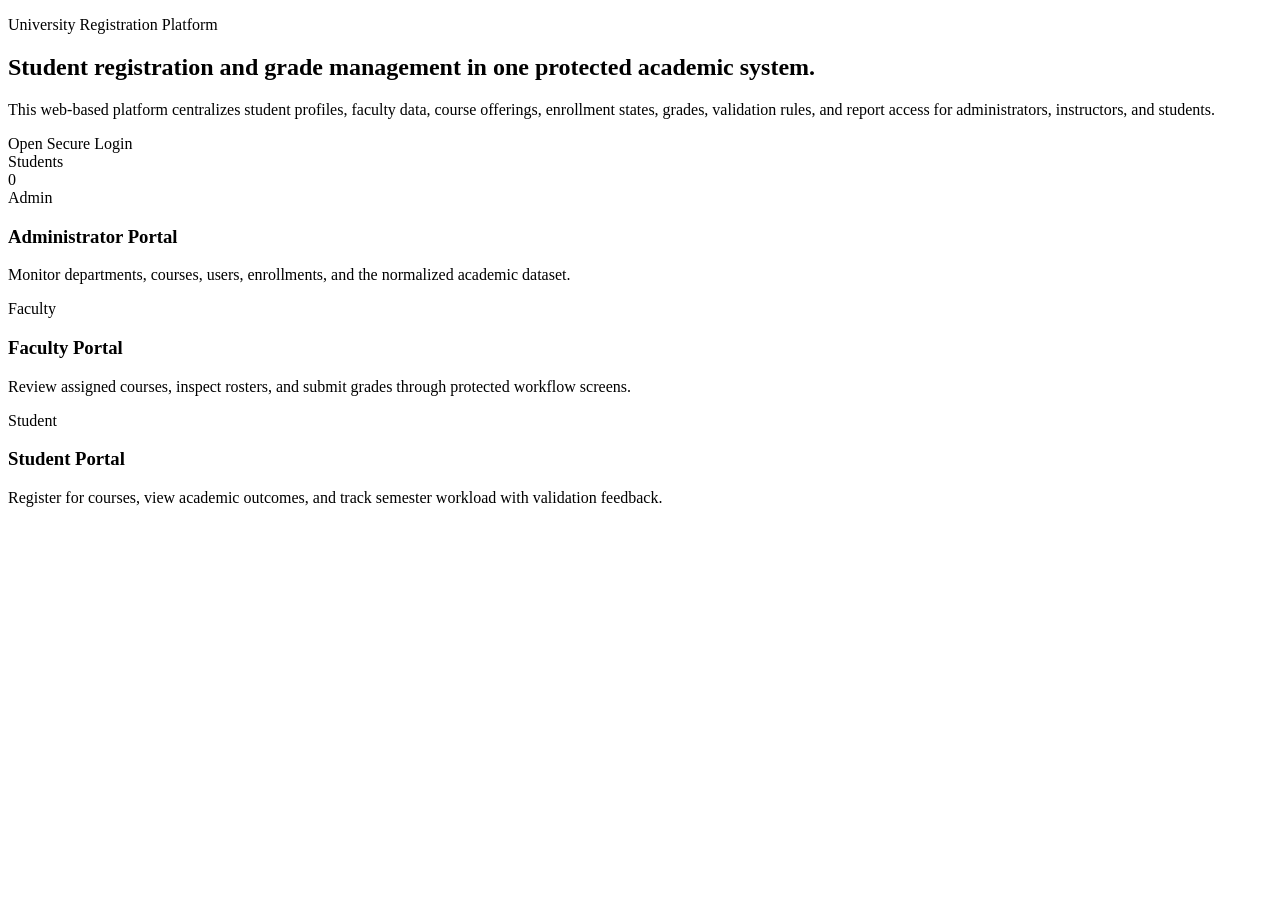
<file: src/main/resources/templates/index.html>
<!DOCTYPE html>
<html lang="en" xmlns:th="http://www.thymeleaf.org">
<head th:replace="~{layout :: head('University Academic Hub')}"></head>
<body>
<nav th:replace="~{layout :: nav}"></nav>
<main class="container py-5">
    <section class="hero-card p-5 mb-4">
        <div class="row g-4 align-items-center">
            <div class="col-lg-7">
                <p class="eyebrow mb-3">University Registration Platform</p>
                <h1 class="display-5 fw-semibold">Student registration and grade management in one protected academic system.</h1>
                <p class="lead mt-3">This web-based platform centralizes student profiles, faculty data, course offerings, enrollment states, grades, validation rules, and report access for administrators, instructors, and students.</p>
                <div class="d-flex flex-wrap gap-3 mt-4">
                    <a class="btn btn-dark btn-lg" th:href="@{/login}">Open Secure Login</a>
                </div>
            </div>
            <div class="col-lg-5">
                <div class="row g-3">
                    <div class="col-6" th:each="metric : ${metrics}">
                        <div class="stat-tile">
                            <div class="small text-secondary" th:text="${metric.key}">Students</div>
                            <div class="display-6 fw-semibold" th:text="${metric.value}">0</div>
                        </div>
                    </div>
                </div>
            </div>
        </div>
    </section>

    <section class="row g-4">
        <div class="col-md-4">
            <a class="portal-link h-100" th:href="@{/login}">
                <div class="fs-2 mb-2">Admin</div>
                <h3 class="h4">Administrator Portal</h3>
                <p>Monitor departments, courses, users, enrollments, and the normalized academic dataset.</p>
            </a>
        </div>
        <div class="col-md-4">
            <a class="portal-link h-100" th:href="@{/login}">
                <div class="fs-2 mb-2">Faculty</div>
                <h3 class="h4">Faculty Portal</h3>
                <p>Review assigned courses, inspect rosters, and submit grades through protected workflow screens.</p>
            </a>
        </div>
        <div class="col-md-4">
            <a class="portal-link h-100" th:href="@{/login}">
                <div class="fs-2 mb-2">Student</div>
                <h3 class="h4">Student Portal</h3>
                <p>Register for courses, view academic outcomes, and track semester workload with validation feedback.</p>
            </a>
        </div>
    </section>
    
</main>
</body>
</html>
</file>
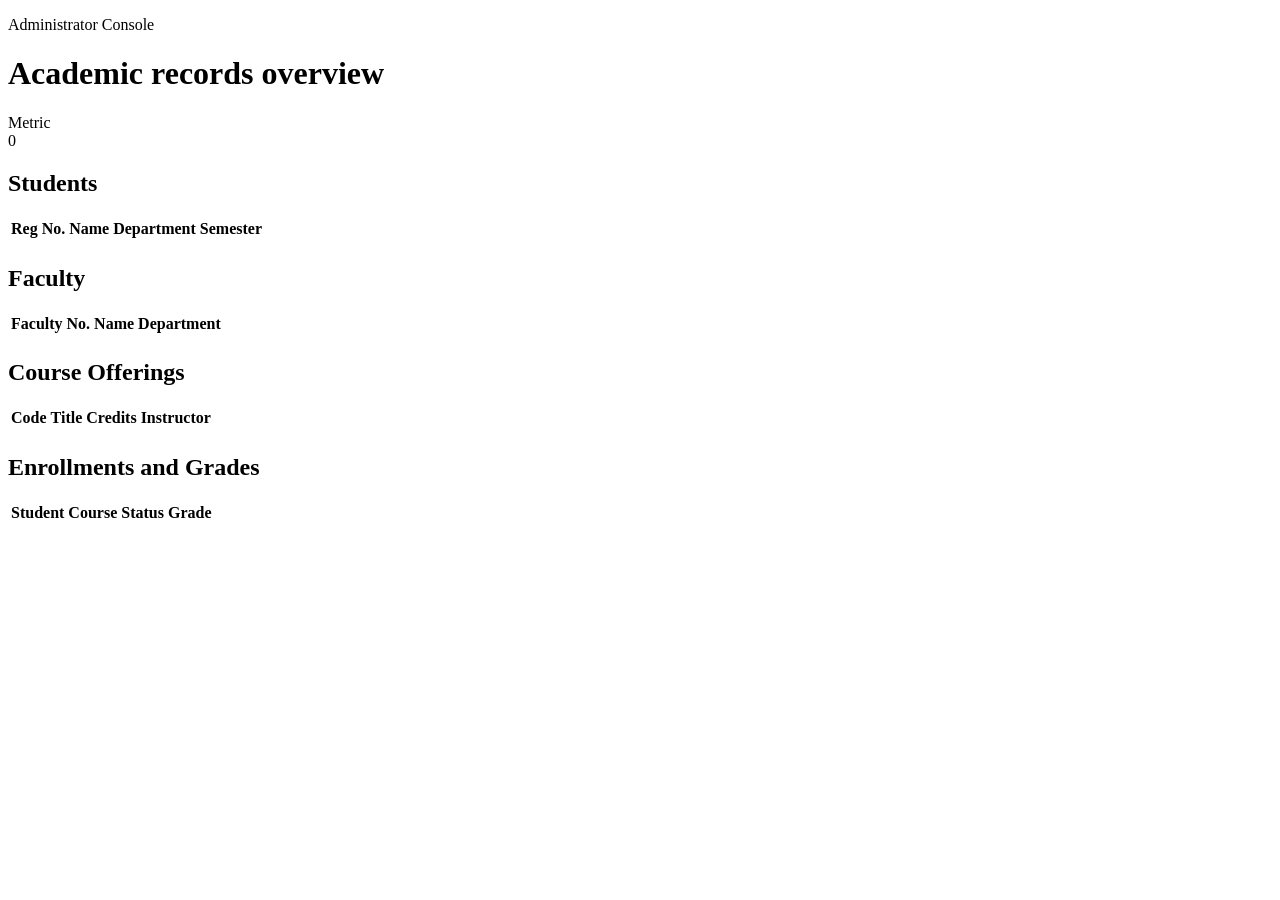
<file: src/main/resources/templates/admin-dashboard.html>
<!DOCTYPE html>
<html lang="en" xmlns:th="http://www.thymeleaf.org">
<head th:replace="~{layout :: head('Admin Dashboard')}"></head>
<body>
<nav th:replace="~{layout :: nav}"></nav>
<main class="container py-5">
    <div class="d-flex justify-content-between align-items-center mb-4">
        <div>
            <p class="eyebrow mb-2">Administrator Console</p>
            <h1 class="h2 mb-0">Academic records overview</h1>
        </div>
    </div>

    <div class="row g-3 mb-4">
        <div class="col-md-3" th:each="metric : ${metrics}">
            <div class="stat-tile h-100">
                <div class="small text-secondary" th:text="${metric.key}">Metric</div>
                <div class="display-6 fw-semibold" th:text="${metric.value}">0</div>
            </div>
        </div>
    </div>

    <div class="row g-4">
        <div class="col-lg-6">
            <div class="panel-card p-4 table-panel">
                <h2 class="h4">Students</h2>
                <table class="table">
                    <thead><tr><th>Reg No.</th><th>Name</th><th>Department</th><th>Semester</th></tr></thead>
                    <tbody>
                    <tr th:each="student : ${students}">
                        <td th:text="${student.registrationNumber}"></td>
                        <td th:text="${student.fullName}"></td>
                        <td th:text="${student.department.code}"></td>
                        <td th:text="${student.currentSemester}"></td>
                    </tr>
                    </tbody>
                </table>
            </div>
        </div>
        <div class="col-lg-6">
            <div class="panel-card p-4 table-panel">
                <h2 class="h4">Faculty</h2>
                <table class="table">
                    <thead><tr><th>Faculty No.</th><th>Name</th><th>Department</th></tr></thead>
                    <tbody>
                    <tr th:each="faculty : ${facultyMembers}">
                        <td th:text="${faculty.facultyNumber}"></td>
                        <td th:text="${faculty.fullName}"></td>
                        <td th:text="${faculty.department.code}"></td>
                    </tr>
                    </tbody>
                </table>
            </div>
        </div>
        <div class="col-lg-6">
            <div class="panel-card p-4 table-panel">
                <h2 class="h4">Course Offerings</h2>
                <table class="table">
                    <thead><tr><th>Code</th><th>Title</th><th>Credits</th><th>Instructor</th></tr></thead>
                    <tbody>
                    <tr th:each="course : ${courses}">
                        <td th:text="${course.courseCode}"></td>
                        <td th:text="${course.title}"></td>
                        <td th:text="${course.creditHours}"></td>
                        <td th:text="${course.instructor.fullName}"></td>
                    </tr>
                    </tbody>
                </table>
            </div>
        </div>
        <div class="col-lg-6">
            <div class="panel-card p-4 table-panel">
                <h2 class="h4">Enrollments and Grades</h2>
                <table class="table">
                    <thead><tr><th>Student</th><th>Course</th><th>Status</th><th>Grade</th></tr></thead>
                    <tbody>
                    <tr th:each="enrollment : ${enrollments}">
                        <td th:text="${enrollment.student.fullName}"></td>
                        <td th:text="${enrollment.course.courseCode}"></td>
                        <td th:text="${enrollment.status}"></td>
                        <td th:text="${enrollment.grade ?: '-'}"></td>
                    </tr>
                    </tbody>
                </table>
            </div>
        </div>
    </div>
</main>
</body>
</html>
</file>
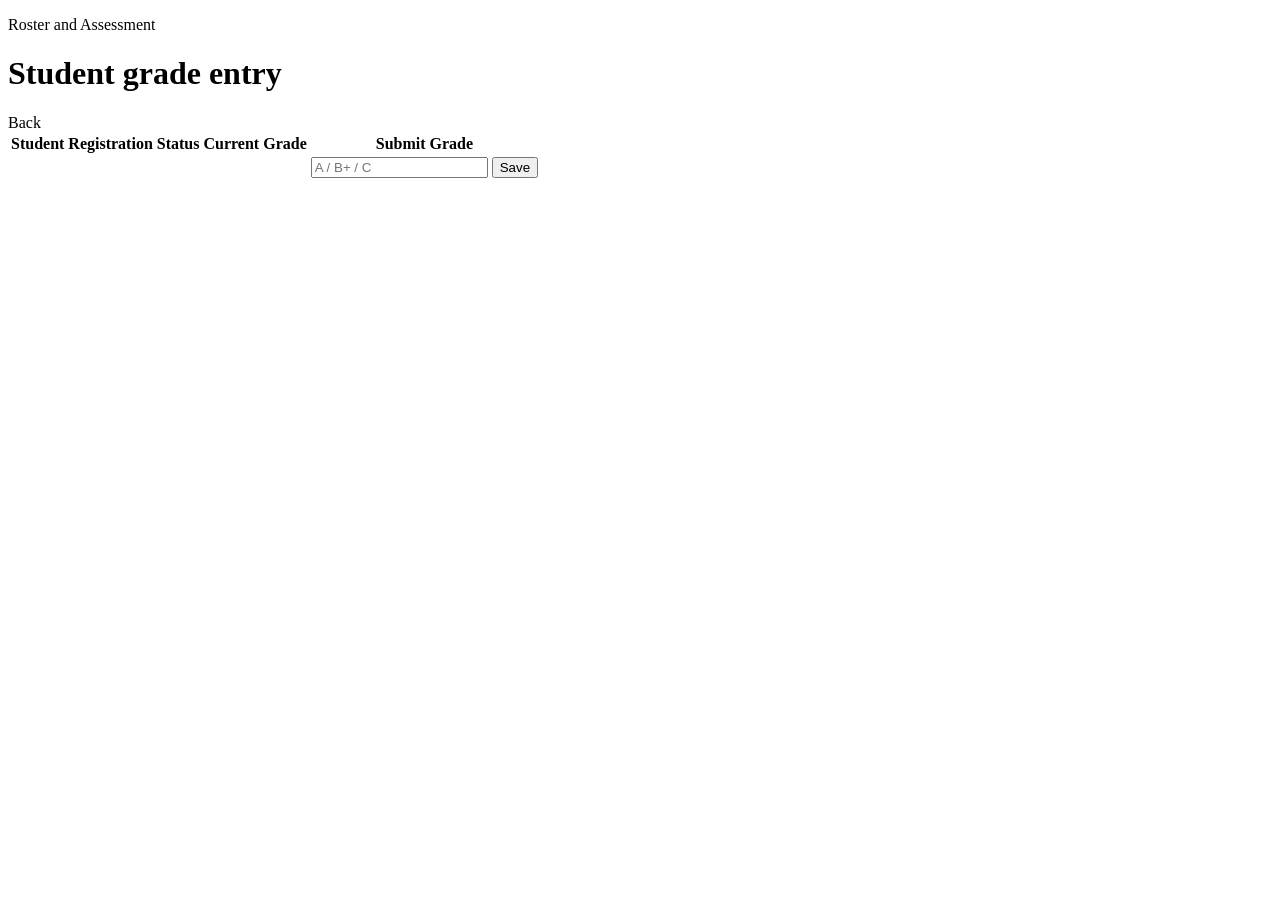
<file: src/main/resources/templates/faculty-course.html>
<!DOCTYPE html>
<html lang="en" xmlns:th="http://www.thymeleaf.org">
<head th:replace="~{layout :: head('Course Roster')}"></head>
<body>
<nav th:replace="~{layout :: nav}"></nav>
<main class="container py-5">
    <div class="panel-card p-4">
        <div class="d-flex justify-content-between align-items-center mb-3">
            <div>
                <p class="eyebrow mb-2">Roster and Assessment</p>
                <h1 class="h2 mb-0">Student grade entry</h1>
            </div>
            <a class="btn btn-outline-dark" th:href="@{/faculty/dashboard}">Back</a>
        </div>
        <table class="table">
            <thead>
            <tr>
                <th>Student</th>
                <th>Registration</th>
                <th>Status</th>
                <th>Current Grade</th>
                <th>Submit Grade</th>
            </tr>
            </thead>
            <tbody>
            <tr th:each="enrollment : ${enrollments}">
                <td th:text="${enrollment.student.fullName}"></td>
                <td th:text="${enrollment.student.registrationNumber}"></td>
                <td th:text="${enrollment.status}"></td>
                <td th:text="${enrollment.grade ?: '-'}"></td>
                <td>
                    <form class="d-flex gap-2" method="post" th:action="@{|/faculty/enrollments/${enrollment.id}/grade|}">
                        <input class="form-control" name="grade" placeholder="A / B+ / C">
                        <button class="btn btn-dark" type="submit">Save</button>
                    </form>
                </td>
            </tr>
            </tbody>
        </table>
    </div>
</main>
</body>
</html>
</file>
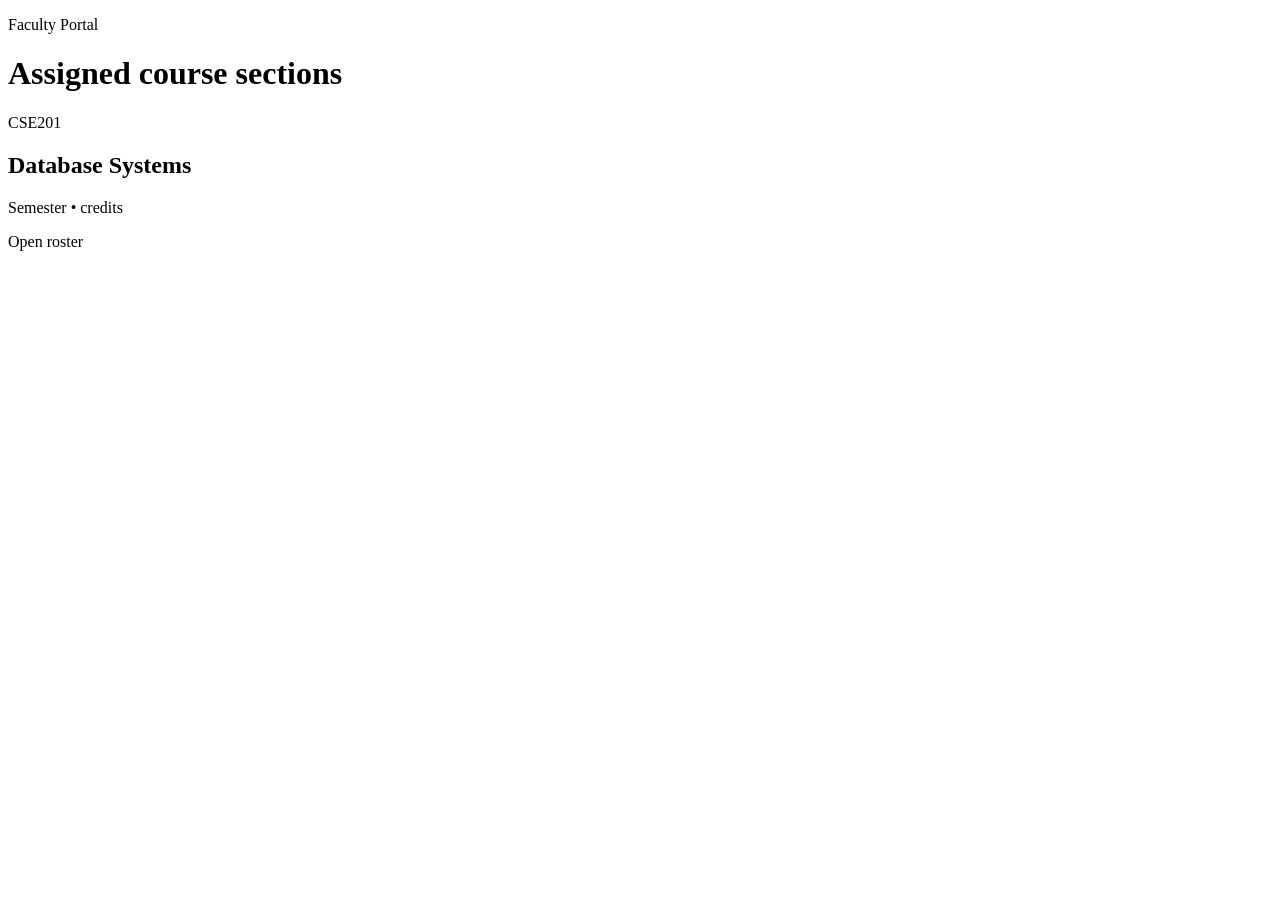
<file: src/main/resources/templates/faculty-dashboard.html>
<!DOCTYPE html>
<html lang="en" xmlns:th="http://www.thymeleaf.org">
<head th:replace="~{layout :: head('Faculty Dashboard')}"></head>
<body>
<nav th:replace="~{layout :: nav}"></nav>
<main class="container py-5">
    <div th:if="${success}" class="alert alert-success" th:text="${success}"></div>
    <div th:if="${error}" class="alert alert-danger" th:text="${error}"></div>
    <div class="panel-card p-4">
        <p class="eyebrow mb-2">Faculty Portal</p>
        <h1 class="h2 mb-4">Assigned course sections</h1>
        <div class="row g-4">
            <div class="col-md-6" th:each="course : ${courses}">
                <div class="portal-link">
                    <div class="d-flex justify-content-between">
                        <div>
                            <div class="small text-secondary" th:text="${course.courseCode}">CSE201</div>
                            <h2 class="h4 mb-1" th:text="${course.title}">Database Systems</h2>
                            <p class="mb-3">Semester <span th:text="${course.semesterOffered}"></span> • <span th:text="${course.creditHours}"></span> credits</p>
                        </div>
                    </div>
                    <a class="btn btn-outline-dark" th:href="@{|/faculty/courses/${course.id}|}">Open roster</a>
                </div>
            </div>
        </div>
    </div>
</main>
</body>
</html>
</file>
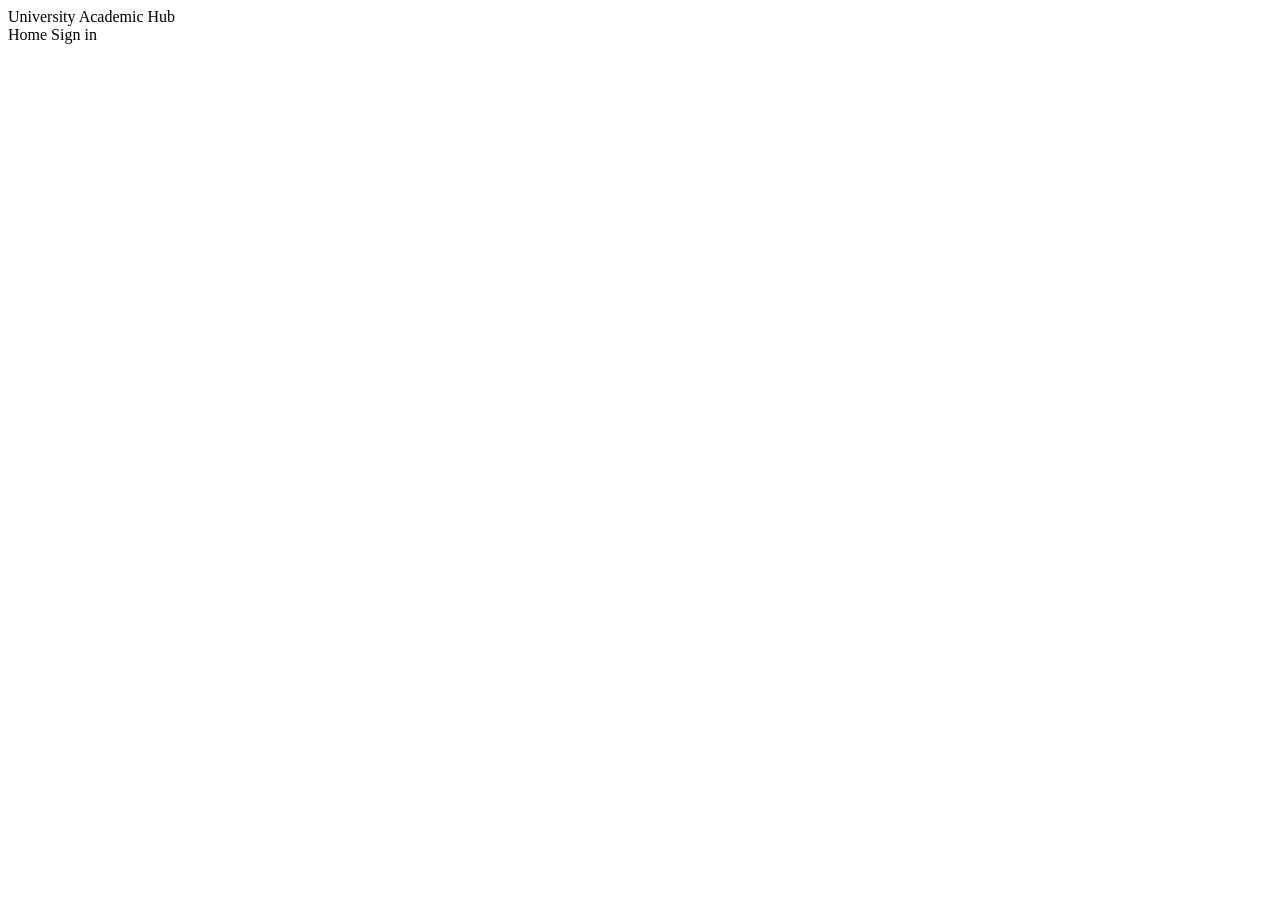
<file: src/main/resources/templates/layout.html>
<!DOCTYPE html>
<html lang="en" xmlns:th="http://www.thymeleaf.org">
<head th:fragment="head(title)">
    <meta charset="UTF-8">
    <meta name="viewport" content="width=device-width, initial-scale=1">
    <title th:text="${title}">Student Records System</title>
    <link rel="stylesheet" th:href="@{/webjars/bootstrap/5.3.3/css/bootstrap.min.css}">
    <link rel="stylesheet" th:href="@{/css/app.css}">
</head>
<body>
<nav class="navbar navbar-expand-lg navbar-dark shell-nav" th:fragment="nav">
    <div class="container">
        <a class="navbar-brand fw-semibold" th:href="@{/}">University Academic Hub</a>
        <div class="ms-auto d-flex gap-2">
            <a class="btn btn-sm btn-outline-light" th:href="@{/}">Home</a>
            <a class="btn btn-sm btn-outline-light" th:href="@{/login}">Sign in</a>
        </div>
    </div>
</nav>
<script th:src="@{/webjars/bootstrap/5.3.3/js/bootstrap.bundle.min.js}"></script>
</body>
</html>
</file>
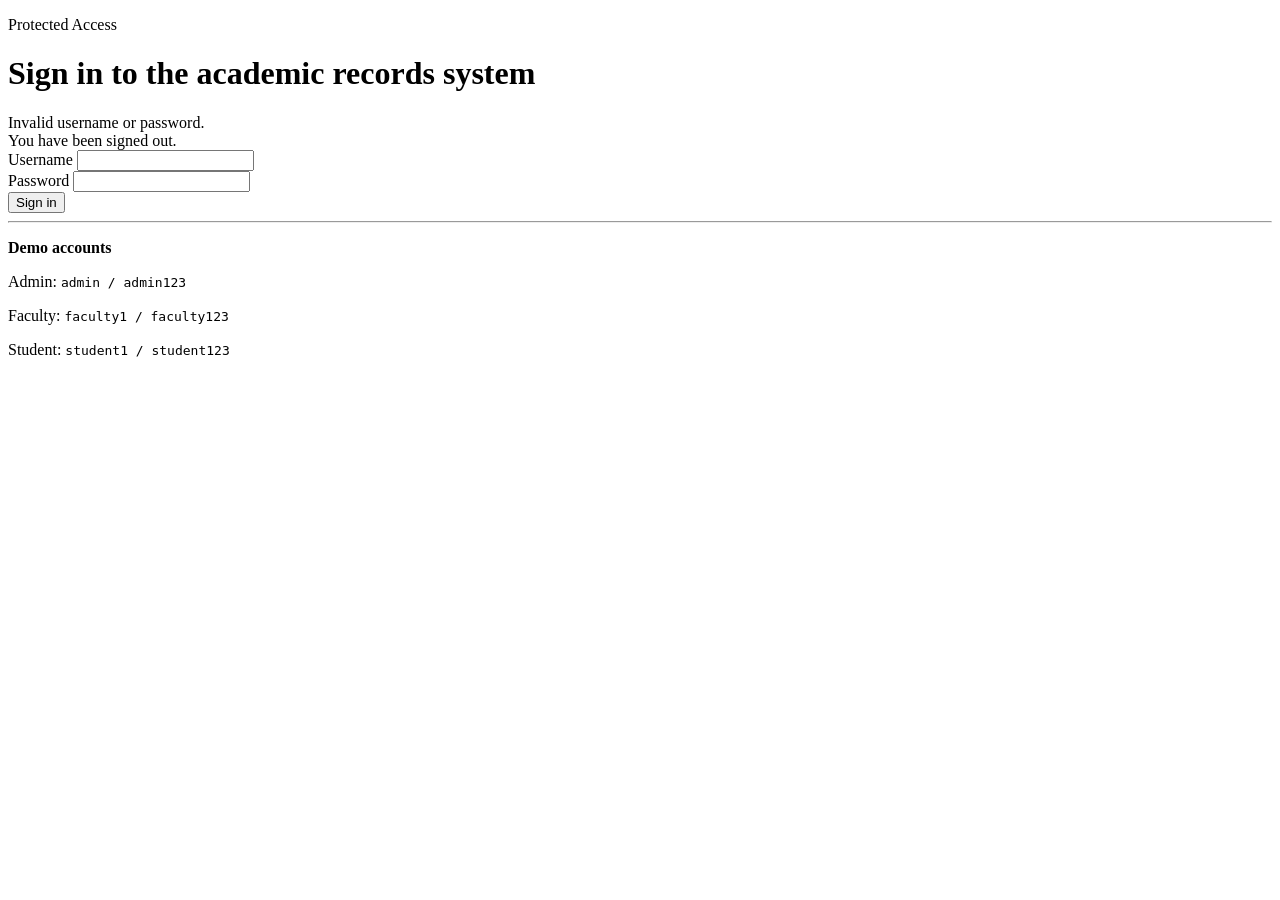
<file: src/main/resources/templates/login.html>
<!DOCTYPE html>
<html lang="en" xmlns:th="http://www.thymeleaf.org">
<head th:replace="~{layout :: head('Login')}"></head>
<body>
<nav th:replace="~{layout :: nav}"></nav>
<main class="container py-5">
    <div class="row justify-content-center">
        <div class="col-lg-6">
            <div class="panel-card p-5">
                <p class="eyebrow mb-3">Protected Access</p>
                <h1 class="h2 mb-4">Sign in to the academic records system</h1>
                <div class="alert alert-danger" th:if="${param.error}">Invalid username or password.</div>
                <div class="alert alert-success" th:if="${param.logout}">You have been signed out.</div>
                <form method="post" th:action="@{/login}">
                    <div class="mb-3">
                        <label class="form-label" for="username">Username</label>
                        <input class="form-control form-control-lg" id="username" name="username" type="text">
                    </div>
                    <div class="mb-4">
                        <label class="form-label" for="password">Password</label>
                        <input class="form-control form-control-lg" id="password" name="password" type="password">
                    </div>
                    <button class="btn btn-dark btn-lg w-100" type="submit">Sign in</button>
                </form>
                <hr class="my-4">
                <p class="mb-2"><strong>Demo accounts</strong></p>
                <p class="mb-1">Admin: <code>admin / admin123</code></p>
                <p class="mb-1">Faculty: <code>faculty1 / faculty123</code></p>
                <p class="mb-0">Student: <code>student1 / student123</code></p>
            </div>
        </div>
    </div>
</main>
</body>
</html>
</file>
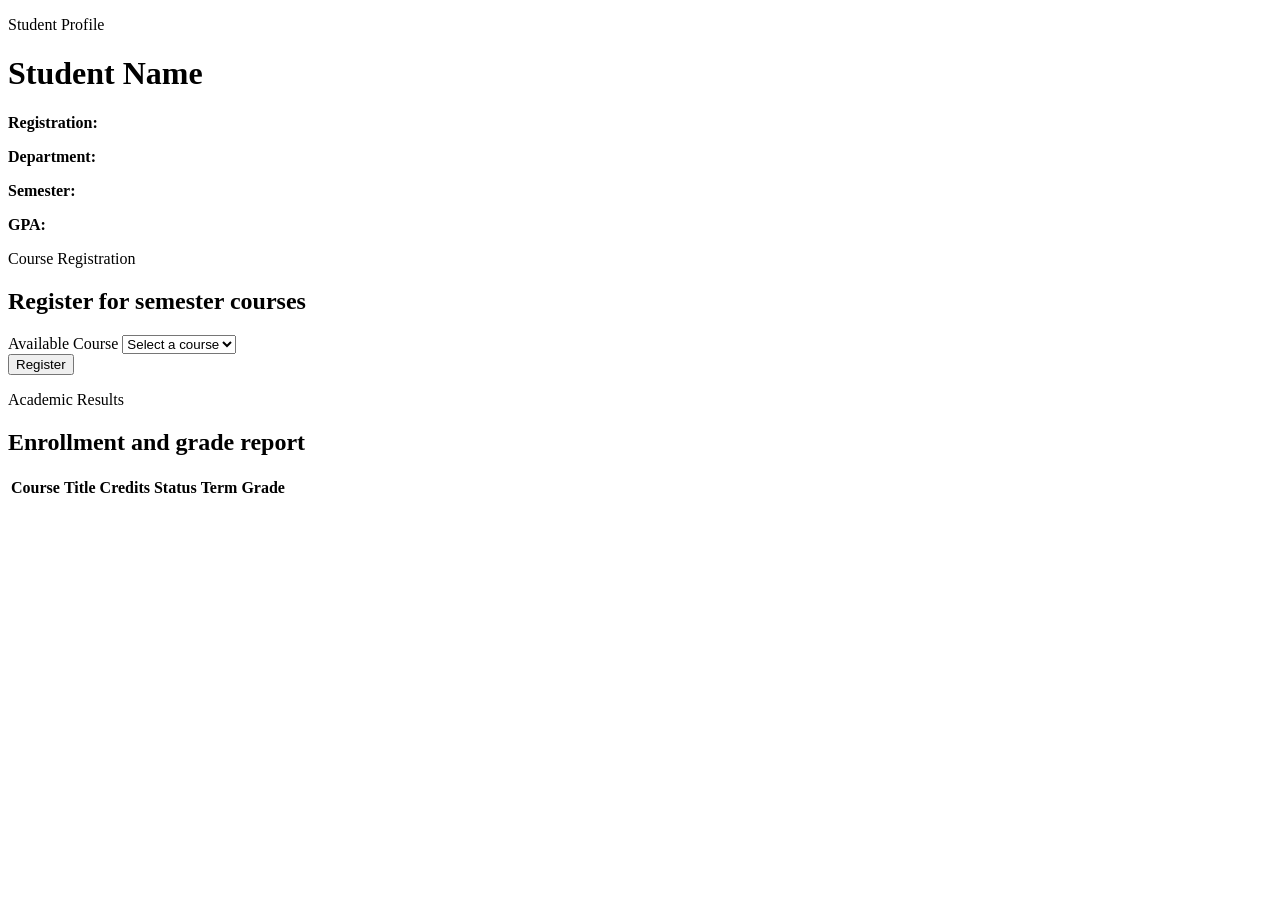
<file: src/main/resources/templates/student-dashboard.html>
<!DOCTYPE html>
<html lang="en" xmlns:th="http://www.thymeleaf.org">
<head th:replace="~{layout :: head('Student Dashboard')}"></head>
<body>
<nav th:replace="~{layout :: nav}"></nav>
<main class="container py-5">
    <div th:if="${success}" class="alert alert-success" th:text="${success}"></div>
    <div th:if="${error}" class="alert alert-danger" th:text="${error}"></div>

    <div class="row g-4">
        <div class="col-lg-4">
            <div class="panel-card p-4 h-100">
                <p class="eyebrow mb-2">Student Profile</p>
                <h1 class="h3" th:text="${student.fullName}">Student Name</h1>
                <p class="mb-1"><strong>Registration:</strong> <span th:text="${student.registrationNumber}"></span></p>
                <p class="mb-1"><strong>Department:</strong> <span th:text="${student.department.name}"></span></p>
                <p class="mb-1"><strong>Semester:</strong> <span th:text="${student.currentSemester}"></span></p>
                <p class="mb-0"><strong>GPA:</strong> <span th:text="${#numbers.formatDecimal(gpa, 1, 2)}"></span></p>
            </div>
        </div>
        <div class="col-lg-8">
            <div class="panel-card p-4 h-100">
                <p class="eyebrow mb-2">Course Registration</p>
                <h2 class="h3 mb-3">Register for semester courses</h2>
                <form class="row g-3 align-items-end" method="post" th:action="@{/student/register}" th:object="${registrationForm}">
                    <div class="col-md-8">
                        <label class="form-label" for="courseId">Available Course</label>
                        <select class="form-select form-select-lg" id="courseId" th:field="*{courseId}">
                            <option value="">Select a course</option>
                            <option th:each="course : ${availableCourses}" th:value="${course.id}"
                                    th:text="${course.courseCode + ' - ' + course.title + ' (' + course.creditHours + ' credits)'}"></option>
                        </select>
                    </div>
                    <div class="col-md-4">
                        <button class="btn btn-dark btn-lg w-100" type="submit">Register</button>
                    </div>
                </form>
            </div>
        </div>
    </div>

    <div class="panel-card p-4 mt-4 table-panel">
        <p class="eyebrow mb-2">Academic Results</p>
        <h2 class="h3 mb-3">Enrollment and grade report</h2>
        <table class="table">
            <thead>
            <tr>
                <th>Course</th>
                <th>Title</th>
                <th>Credits</th>
                <th>Status</th>
                <th>Term</th>
                <th>Grade</th>
            </tr>
            </thead>
            <tbody>
            <tr th:each="enrollment : ${enrollments}">
                <td th:text="${enrollment.course.courseCode}"></td>
                <td th:text="${enrollment.course.title}"></td>
                <td th:text="${enrollment.course.creditHours}"></td>
                <td th:text="${enrollment.status}"></td>
                <td th:text="${enrollment.termLabel}"></td>
                <td th:text="${enrollment.grade ?: '-'}"></td>
            </tr>
            </tbody>
        </table>
    </div>
</main>
</body>
</html>
</file>
